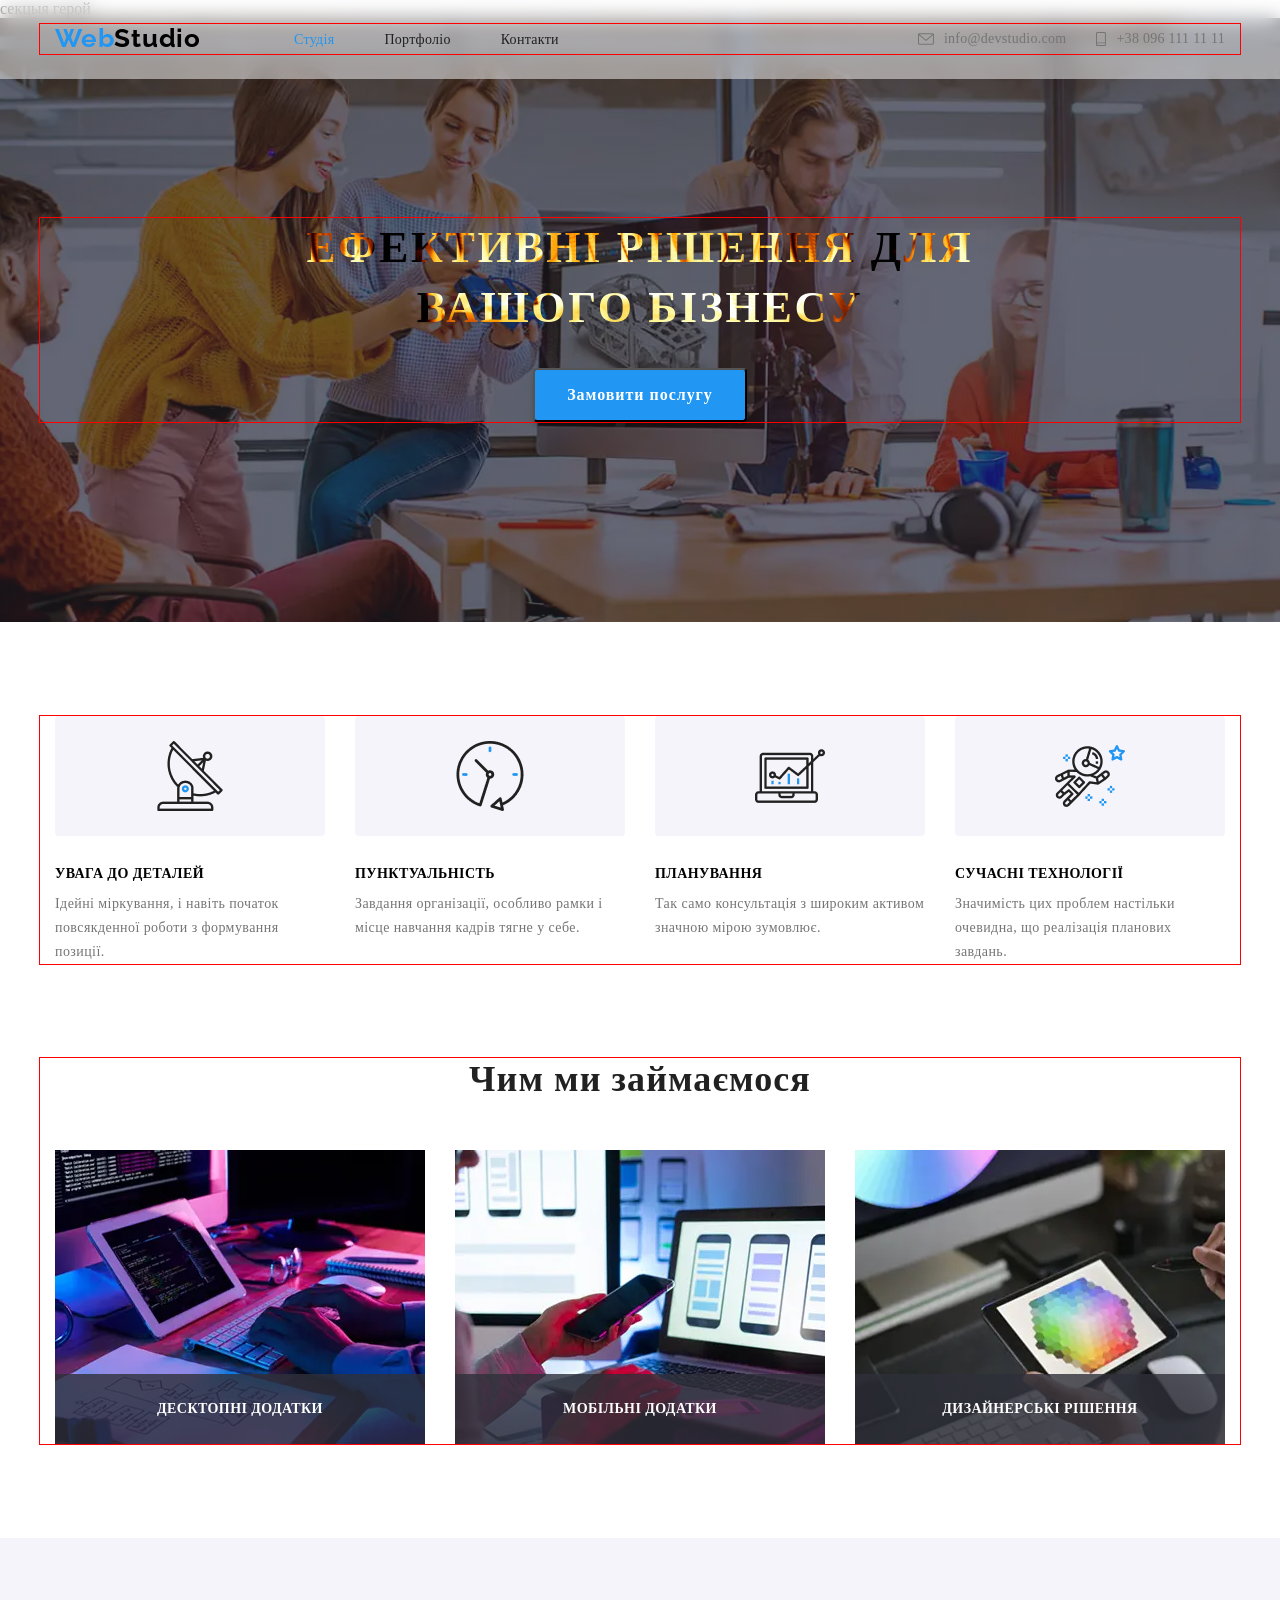
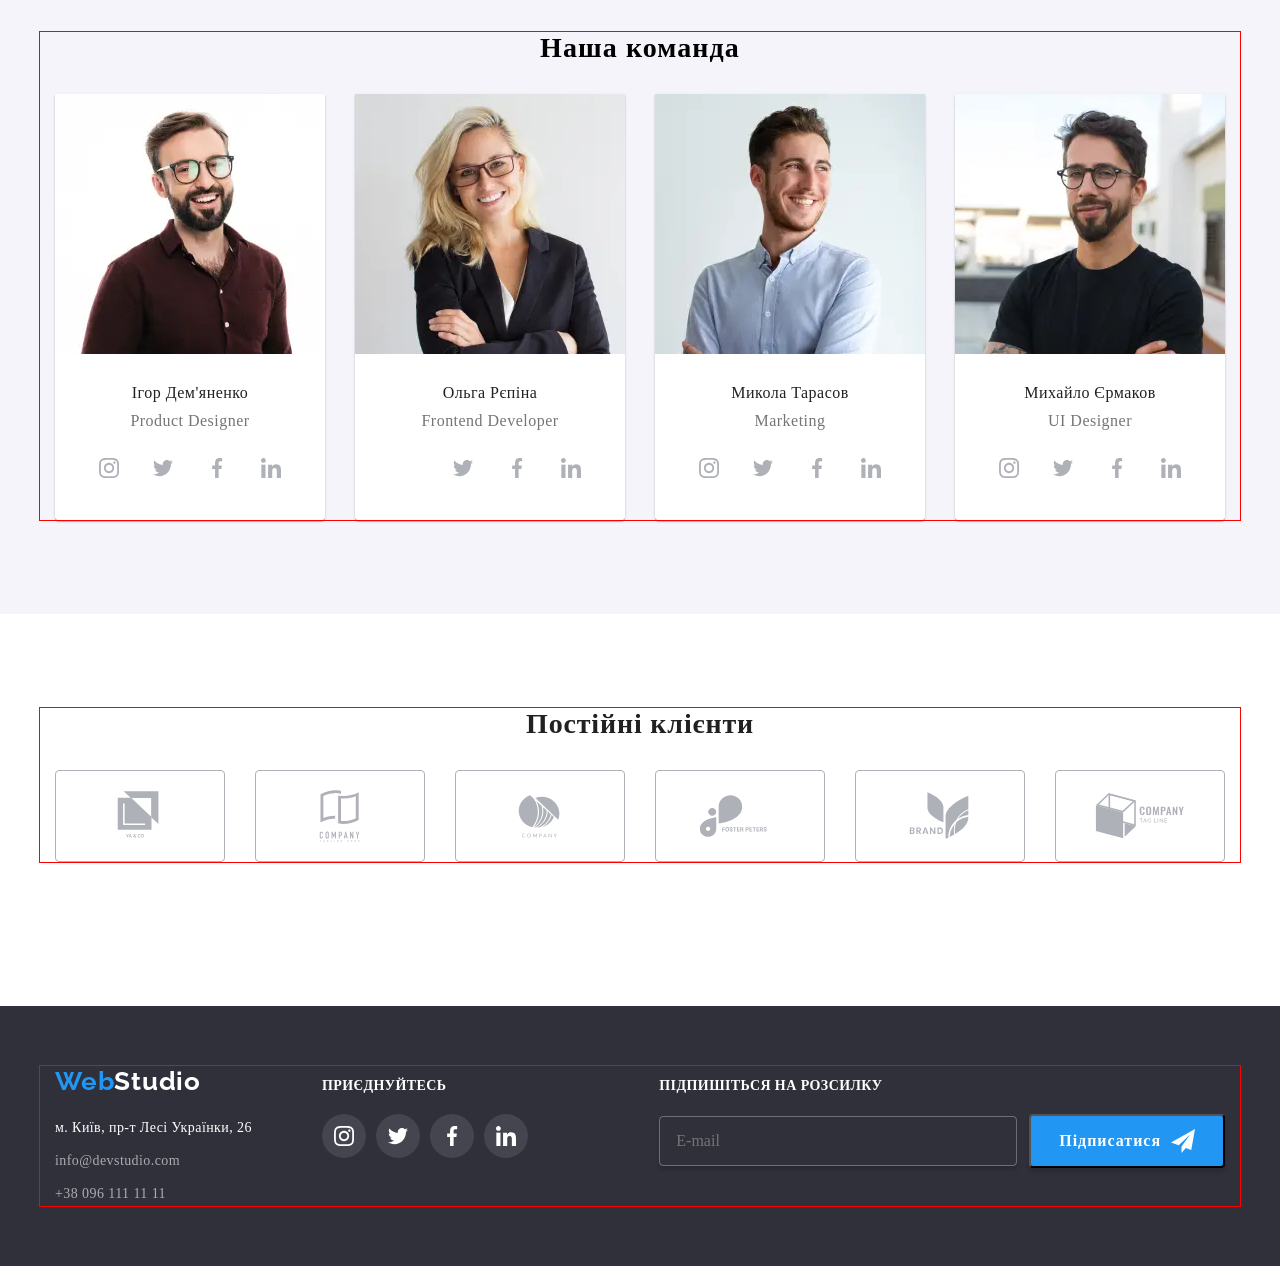
<file: index.html>
<!doctype html>
<html lang="en">
  <head>
    <meta charset="UTF-8" />
    <meta name="viewport" content="width=device-width, initial-scale=1.0" />
    <title>Document</title>
    <link
      rel="stylesheet"
      href="https://cdnjs.cloudflare.com/ajax/libs/modern-normalize/3.0.1/modern-normalize.min.css"
      integrity="sha512-q6WgHqiHlKyOqslT/lgBgodhd03Wp4BEqKeW6nNtlOY4quzyG3VoQKFrieaCeSnuVseNKRGpGeDU3qPmabCANg=="
      crossorigin="anonymous"
      referrerpolicy="no-referrer"
    />
    <link
    rel="stylesheet"
    href="https://cdnjs.cloudflare.com/ajax/libs/animate.css/4.1.1/animate.min.css"
  />
    <link rel="preconnect" href="https://fonts.googleapis.com" />
    <link rel="preconnect" href="https://fonts.gstatic.com" crossorigin />
    <link
      href="https://fonts.googleapis.com/css2?family=Raleway:ital,wght@0,100..900;1,100..900&family=Roboto:ital,wght@0,100..900;1,100..900&display=swap"
      rel="stylesheet"
    />
    <link rel="stylesheet" href="./style/main.min.css" />
  </head>
  <body>
    <header class="header">
      <div class="container header__box">
        <a href="./index.html" class="header__logo animate__animated animate__fadeInDown animate__infinite	infinite"
          >Web<span class="header__studio">Studio</span></a
        >
        <button data-menu-open class="header__btn" type="button"><svg class="header__menu">
          <use href="./imges/symbol-defs.svg#icon-menu"></use>
        </svg></button>
        <nav class="header__navigator">
          <ul class="header__list">
            <li class="header__item">
              <a href="./index.html" class="header__link header__link-carent">Студія</a>
            </li>
            <li class="header__item">
              <a href="./pages/portfolio.html" class="header__link">Портфоліо</a>
            </li>
            <li class="header__item">
              <a href="#" class="header__link">Контакти</a>
            </li>
          </ul>
        </nav>
        <ul class="header__items">
          <li class="header__elem">
            <a href="mailto:info@devstudio.com" class="header__contact"
              ><svg class="header__icons">
                <use href="./imges/symbol-defs.svg#icon-gmail"></use></svg
              >info@devstudio.com</a
            >
          </li>
          <li class="header__elem">
            <a href="tell:+380961111111" class="header__contact"
              ><svg class="header__icons">
                <use href="./imges/symbol-defs.svg#icon-phone"></use></svg
              >+38 096 111 11 11</a
            >
          </li>
        </ul>
        
      </div>
    </header>
    <main>
      секцыя герой
      <section class="hero">
        <div class="container">
          <h1 class="hero__title">Ефективні рішення для вашого бізнесу</h1>
          <button data-modal-open type="button" class="hero__btn">
            Замовити послугу
          </button>
        </div>
      </section>
      <!-- секцыя приймущиства -->
       <section class="requirements">
        <div class="container">
          <ul class="requirements__list">
            <li class="requirements__item">
              <h2 class="requirements__title">УВАГА ДО ДЕТАЛЕЙ</h2>
              <p class="requirements__text">
                Ідейні міркування, і навіть початок повсякденної роботи з
                формування позиції.
              </p>
            </li>
            <li class="requirements__item">
              <h2 class="requirements__title">ПУНКТУАЛЬНІСТЬ</h2>
              <p class="requirements__text">
                Завдання організації, особливо рамки і місце навчання кадрів
                тягне у себе.
              </p>
            </li>
            <li class="requirements__item">
              <h2 class="requirements__title">ПЛАНУВАННЯ</h2>
              <p class="requirements__text">
                Так само консультація з широким активом значною мірою зумовлює.
              </p>
            </li>
            <li class="requirements__item">
              <h2 class="requirements__title">СУЧАСНІ ТЕХНОЛОГІЇ</h2>
              <p class="requirements__text">
                Значимість цих проблем настільки очевидна, що реалізація
                планових завдань.
              </p>
            </li>
          </ul>
        </div>
      </section>
      <!-- секцыя work -->
       <section id="work" class="work">
        <div class="container">
          <h2 class="work__title">Чим ми займаємося</h2>
          <ul class="work__list">
            <li class="work__item">
              <picture>
                <source srcset="/imges/dekstop/imgkomp-destop@1x.webp 1x, /imges/dekstop/imgkomp-destop@2x.webp 2x" media="(min-width:1200px)">
              <img class="work__pic" src="./imges/comp.webp" alt="comp" />
              </picture>
              <p class="work__text">Десктопні додатки</p>
            </li>
            <li class="work__item">
              <picture>
                <source srcset="/imges/dekstop/imgtell-destop@1x.webp 1x, /imges/dekstop/imgtell-destop@2x.webp 2x" media="(min-width:1200px)">
              <img class="work__pic" src="./imges/tell.webp" alt="tell" />
              </picture>
              <p class="work__text">Мобільні додатки</p>
            </li>
            <li class="work__item">
              <picture>
                <source srcset="./imges/dekstop/imgplacshet-destop@1x.webp 1x, ./imges/dekstop/imgplacshet-destop@2x.webp 2x" media="(min-width:1200px)">
              <img class="work__pic" src="./imges/tablet.webp" alt="tablet" />
              </picture>
              <p class="work__text">Дизайнерські рішення</p>
            </li>
          </ul>
        </div>
      </section>
      <!-- секцыя команда -->
      <section class="team">
        <div class="container">
          <h2 class="team__title">Наша команда</h2>
          <ul class="team__list">
            <li class="team__item">
              <picture>
                <source srcset="./imges/dekstop/igor-destop@1x.webp 1x, ./imges/dekstop/igor-destop@2x.webp 2x" media="(min-width:1200px)">
                <source srcset="./imges/tablet/igor-tablet@1x.webp 1x, ./imges/tablet/igor-tablet@2x.webp 2x" media="(min-width:768px)">
                <source srcset="./imges/mobile/igor-mobile@1x.webp 1x, ./imges/mobile/igor-mobile@2x.webp 2x" media="(max-width:767px)">

                
              <img
                class="team__pic"
                src="./imges/igor.webp"
                alt="igor"
                width="270"
              />
              </picture>
              <div class="team__wrap">
                <h3 class="team__camphon">Ігор Дем'яненко</h3>
                <p class="team__text">Product Designer</p>
                <ul class="team__items">
                  <li>
                    <a class="team__icon" href=""
                      ><svg class="team__picture">
                        <use
                          href="./imges/symbol-defs.svg#icon-instagram"
                        ></use></svg
                    ></a>
                  </li>
                  <li>
                    <a class="team__icon" href=""
                      ><svg class="team__picture">
                        <use
                          href="./imges/symbol-defs.svg#icon-twitter"
                        ></use></svg
                    ></a>
                  </li>
                  <li>
                    <a class="team__icon" href=""
                      ><svg class="team__picture">
                        <use
                          href="/imges/symbol-defs.svg#icon-facebook"
                        ></use></svg
                    ></a>
                  </li>
                  <li>
                    <a class="team__icon" href=""
                      ><svg class="team__picture">
                        <use
                          href="/imges/symbol-defs.svg#icon-linkedin"
                        ></use></svg
                    ></a>
                  </li>
                </ul>
              </div>
            </li>
            <li class="team__item">
              <picture>
                <source srcset="./imges/dekstop/olga-destop@1x.webp 1x, ./imges/dekstop/olga-destop@2x.webp 2x" media="(min-width:1200px)">
                <source srcset="./imges/tablet/olga-tablet@1x.webp 1x, ./imges/tablet/olga-tablet@2x.webp 2x" media="(min-width:768px)"> 
                <source srcset="./imges/mobile/olga-mobile@1x.webp 1x, ./imges/mobile/olga-mobile@2x.webp 2x" media="(max-width:767px)">


              <img
                class="team__pic"
                src="./imges/oliga.webp"
                alt="oliga"
                width="270"
              />
              </picture>
              <div class="team__wrap">
                <h3 class="team__camphon">Ольга Рєпіна</h3>
                <p class="team__text">Frontend Developer</p>
                <ul class="team__items">
                  <li>
                    <a class="team__icon" href=""
                      ><svg class="team__picture">
                        <use
                       
                       h
                       ref="./imges/symbol-defs.svg#icon-instagram"
                        
                       ></use></svg
                    ></a>
                  </li>
                  <li>
                    <a class="team__icon" href=""
                      ><svg class="team__picture">
                        <use
                          href="./imges/symbol-defs.svg#icon-twitter"
                        ></use></svg
                    ></a>
                  </li>
                  <li>
                    <a class="team__icon" href=""
                      ><svg class="team__picture">
                        <use
                          href="/imges/symbol-defs.svg#icon-facebook"
                        ></use></svg
                    ></a>
                  </li>
                  <li>
                    <a class="team__icon" href=""
                      ><svg class="team__picture">
                        <use
                          href="/imges/symbol-defs.svg#icon-linkedin"
                        ></use></svg
                    ></a>
                  </li>
                </ul>
              </div>
            </li>
            <li class="team__item">
              <picture>
                <source srcset="./imges/dekstop/imgmikola-destop@1x.webp 1x, ./imges/dekstop/imgmikola-destop@2x.webp 2x" media="(min-width:1200px)">
                <source srcset="./imges/tablet/imgmikola-tablet@1x.webp 1x, ./imges/tablet/imgmikola-tablet@2x.webp 2x" media="(min-width:768px)">
                <source srcset="./imges/mobile/imgmikola-mobile@1x.webp 1x, ./imges/mobile/imgmikola-mobile@2x.webp 2x" media="(max-width:767px)">

              <img
                class="team__pic"
                src="./imges/mikola.webp"
                alt="mikola"
                width="270"
              />
              </picture>
              <div class="team__wrap">
                <h3 class="team__camphon">Микола Тарасов</h3>
                <p class="team__text">Marketing</p>
                <ul class="team__items">
                  <li>
                    <a class="team__icon" href=""
                      ><svg class="team__picture">
                        <use
                          href="./imges/symbol-defs.svg#icon-instagram"
                        ></use></svg
                    ></a>
                  </li>
                  <li>
                    <a class="team__icon" href=""
                      ><svg class="team__picture">
                        <use
                          href="./imges/symbol-defs.svg#icon-twitter"
                        ></use></svg
                    ></a>
                  </li>
                  <li>
                    <a class="team__icon" href=""
                      ><svg class="team__picture">
                        <use
                          href="/imges/symbol-defs.svg#icon-facebook"
                        ></use></svg
                    ></a>
                  </li>
                  <li>
                    <a class="team__icon" href=""
                      ><svg class="team__picture">
                        <use
                          href="/imges/symbol-defs.svg#icon-linkedin"
                        ></use></svg
                    ></a>
                  </li>
                </ul>
              </div>
            </li>
            <li class="team__item">
              <picture>
                <source srcset="./imges/dekstop/imgmixailo-destop@1x.webp 1x, ./imges/dekstop/imgmixailo-destop@2x.webp 2x" media="(min-width:1200px)">
                <source srcset="./imges/tablet/imgmixailo-tablet@1.webp 1x, ./imges/tablet/imgmixailo-tablet@2.webp 2x" media="(min-width:768px)">
                <source srcset="./imges/mobile/imgmixailo-mobile@1x.webp 1x, ./imges/mobile/imgmixailo-mobile@2x.webp 2x" media="(max-width:767px)">


              <img
                class="team__pic"
                src="./imges/mixailo.webp"
                alt="mixailo"
                width="270"
              />
              </picture>
              <div class="team__wrap">
                <h3 class="team__camphon">Михайло Єрмаков</h3>
                <p class="team__text">UI Designer</p>
                <ul class="team__items">
                  <li>
                    <a class="team__icon" href=""
                      ><svg class="team__picture">
                        <use
                          href="./imges/symbol-defs.svg#icon-instagram"
                        ></use></svg
                    ></a>
                  </li>
                  <li>
                    <a class="team__icon" href=""
                      ><svg class="team__picture">
                        <use
                          href="./imges/symbol-defs.svg#icon-twitter"
                        ></use></svg
                    ></a>
                  </li>
                  <li>
                    <a class="team__icon" href=""
                      ><svg class="team__picture">
                        <use
                          href="/imges/symbol-defs.svg#icon-facebook"
                        ></use></svg
                    ></a>
                  </li>
                  <li>
                    <a class="team__icon" href=""
                      ><svg class="team__picture">
                        <use
                          href="/imges/symbol-defs.svg#icon-linkedin"
                        ></use></svg
                    ></a>
                  </li>
                </ul>
              </div>
            </li>
          </ul>
        </div>
      </section> 
       <section class="client">
        <div class="container">
          <h2 class="client__camphon">Постійні клієнти</h2>
          <ul class="client__list">
            <li class="client__item">
              <a class="client__link" href=""
                ><svg class="client__pic">
                  <use href="./imges/symbol-defs.svg#icon-Logo"></use></svg
              ></a>
            </li>
            <li class="client__item">
              <a class="client__link" href=""
                ><svg class="client__pic">
                  <use href="./imges/symbol-defs.svg#icon-logo-1"></use></svg
              ></a>
            </li>
            <li class="client__item">
              <a class="client__link" href=""
                ><svg class="client__pic">
                  <use href="./imges/symbol-defs.svg#icon-logo-2"></use></svg
              ></a>
            </li>
            <li class="client__item">
              <a class="client__link" href=""
                ><svg class="client__pic">
                  <use href="./imges/symbol-defs.svg#icon-logo-3"></use></svg
              ></a>
            </li>
            <li class="client__item">
              <a class="client__link" href=""
                ><svg class="client__pic">
                  <use href="./imges/symbol-defs.svg#icon-logo-4"></use></svg
              ></a>
            </li>
            <li class="client__item">
              <a class="client__link" href=""
                ><svg class="client__pic">
                  <use href="./imges/symbol-defs.svg#icon-logo-5"></use></svg
              ></a>
            </li>
          </ul>
        </div>
      </section>
    </main>
     <footer class="footer">
      <div class="container">
        <div>
          <a class="footer__logo" href="./index.html"
            >Web<span class="footer__studio">Studio</span></a
          >
          <address class="footer__address">
            <ul class="footer__list">
              <li class="footer__item">
                <a
                  class="footer__link"
                  href="https://www.google.com/maps/place/%D0%B1%D1%83%D0%BB.+%D0%9B%D0%B5%D1%81%D0%B8+%D0%A3%D0%BA%D1%80%D0%B0%D0%B8%D0%BD%D0%BA%D0%B8,+26,+%D0%9A%D0%B8%D0%B5%D0%B2,+%D0%A3%D0%BA%D1%80%D0%B0%D0%B8%D0%BD%D0%B0,+02000/@50.4265807,30.5358109,17z/data=!3m1!4b1!4m6!3m5!1s0x40d4cf0e033ecbe9:0x57a4dffefec77da0!8m2!3d50.4265807!4d30.5383858!16s%2Fg%2F1tctq5jv?entry=ttu&g_ep=EgoyMDI1MTAyOC4wIKXMDSoASAFQAw%3D%3D"
                  target="_blank"
                  >м. Київ, пр-т Лесі Українки, 26</a
                >
              </li>
              <li class="footer__item">
                <a class="footer__cont" href="mailto:info@devstudio.com"
                  >info@devstudio.com</a
                >
              </li>
              <li class="footer__item">
                <a class="footer__cont" href="tell:+380961111111"
                  >+38 096 111 11 11</a
                >
              </li>
            </ul>
          </address>
        </div>
        <div class="footer__wrap">
          <h2 class="footer__title">приєднуйтесь</h2>
          <ul class="footer__items">
            <li>
              <a class="footer__contact" href=""
                ><svg class="footer__icon">
                  <use href="./imges/symbol-defs.svg#icon-instagram"></use></svg
              ></a>
            </li>
            <li>
              <a class="footer__contact" href=""
                ><svg class="footer__icon">
                  <use href="./imges/symbol-defs.svg#icon-twitter"></use></svg
              ></a>
            </li>
            <li>
              <a class="footer__contact" href=""
                ><svg class="footer__icon">
                  <use href="./imges/symbol-defs.svg#icon-facebook"></use></svg
              ></a>
            </li>
            <li>
              <a class="footer__contact" href=""
                ><svg class="footer__icon">
                  <use href="./imges/symbol-defs.svg#icon-linkedin"></use></svg
              ></a>
            </li>
          </ul>
        </div>
        <div class="footer__box">
          <h2 class="footer__title">Підпишіться на розсилку</h2>
         <form class="footer__form">
          <input placeholder="E-mail" class="footer__input" type="text">
          <button class="footer__btn" type="submit">Підписатися <svg class="footer__image">
            <use href="./imges/symbol-defs.svg#icon-send"></use>
          </svg></button>
         </form>
        </div>
      </div>
    </footer>
    <!-- <a class="scroll__top" href="#work"><svg class="scroll__icon">
      <use href="./imges/symbol-defs.svg#icon-arrow-up"></use>
    </svg></a> -->
    <div data-modal class="backdrop is-hidden">
      <div class="model">
        <button data-modal-close class="model__close" type="button">
          <svg class="model__pic">
            <use href="./imges/symbol-defs.svg#icon__close"></use>
          </svg>
        </button>
        <h2 class="model__title">Залиште свої дані, ми вам передзвонимо</h2>
        <form action="/" class="model__form">
          <label class="model__lable"
            >Ім'я
            <input required class="model__input" type="text" />
            <svg class="model__icon">
              <use href="./imges/symbol-defs.svg#icon-person"></use>
            </svg>
          </label>
          <label class="model__lable"
            >Телефон
            <input pattern="^(\+47[\s-]?)?\d{2}[\s-]?\d{2}[\s-]?\d{2}[\s-]?\d{2}$" required class="model__input" type="tell" />
            <svg class="model__icon">
              <use href="./imges/symbol-defs.svg#icon-telefon"></use>
          </label>
          <label class="model__lable"
            >Пошта
            <input required class="model__input" type="email" />
            <svg class="model__icon">
              <use href="./imges/symbol-defs.svg#icon-gmail"></use>
          </label>
          <label class="model__lable"
            >Коментар
            <textarea
              class="model__comment"
              placeholder="Введіть текст"
            ></textarea>
          </label>
          <div class="model__wrap">
            <input required class="model__check" type="checkbox" />
            <p class="model__text">Погоджуюся з розсилкою та приймаю</p>
            <a class="model__link" href="#">Умови договору</a>
          </div>
          <button class="model__btn" type="submit">Відправити</button>
        </form>
      </div>
    </div>
    <div data-menu class="menu is-hidden">
          <button data-menu-close class="menu__btn" type="button"><svg class="menu__close">
            <use href="./imges/symbol-defs.svg#icon-close"></use>
          </svg></button>
         <ul class="menu__list">
          <li class="menu__item"><a href="./index.html" class="menu__link">Студія</a></li>
          <li class="menu__item"><a href="./pages/portfolio.html" class="menu__link">Портфоліо</a></li>
          <li class="menu__item"><a href="#" class="menu__link">Контакти</a></li>
         </ul>
         <ul class="menu__items">
          <li class="menu__elem"><a href="tel:+380961111111" class="menu__contact">+38 096 111 11 11</a></li>
          <li class="menu__elem"><a href="mailto:info@devstudio.com" class="menu__contact">info@devstudio.com</a></li>
         </ul>
         <ul class="menu__sosials">
          <li class="menu__itm"><a href="" class="menu__sosial">Instagram</a></li>
          <li class="menu__itm"><a href="" class="menu__sosial">Twitter</a></li>
          <li class="menu__itm"><a href="" class="menu__sosial">Facebook</a></li>
          <li class="menu__itm"><a href="" class="menu__sosial">LinkedIn</a></li>
         </ul>
        </div>
        <script type="module" src="./js/menu.js"></script>
    <script type="module" src="./js/model.js"></script>
  </body>
</html>
</file>
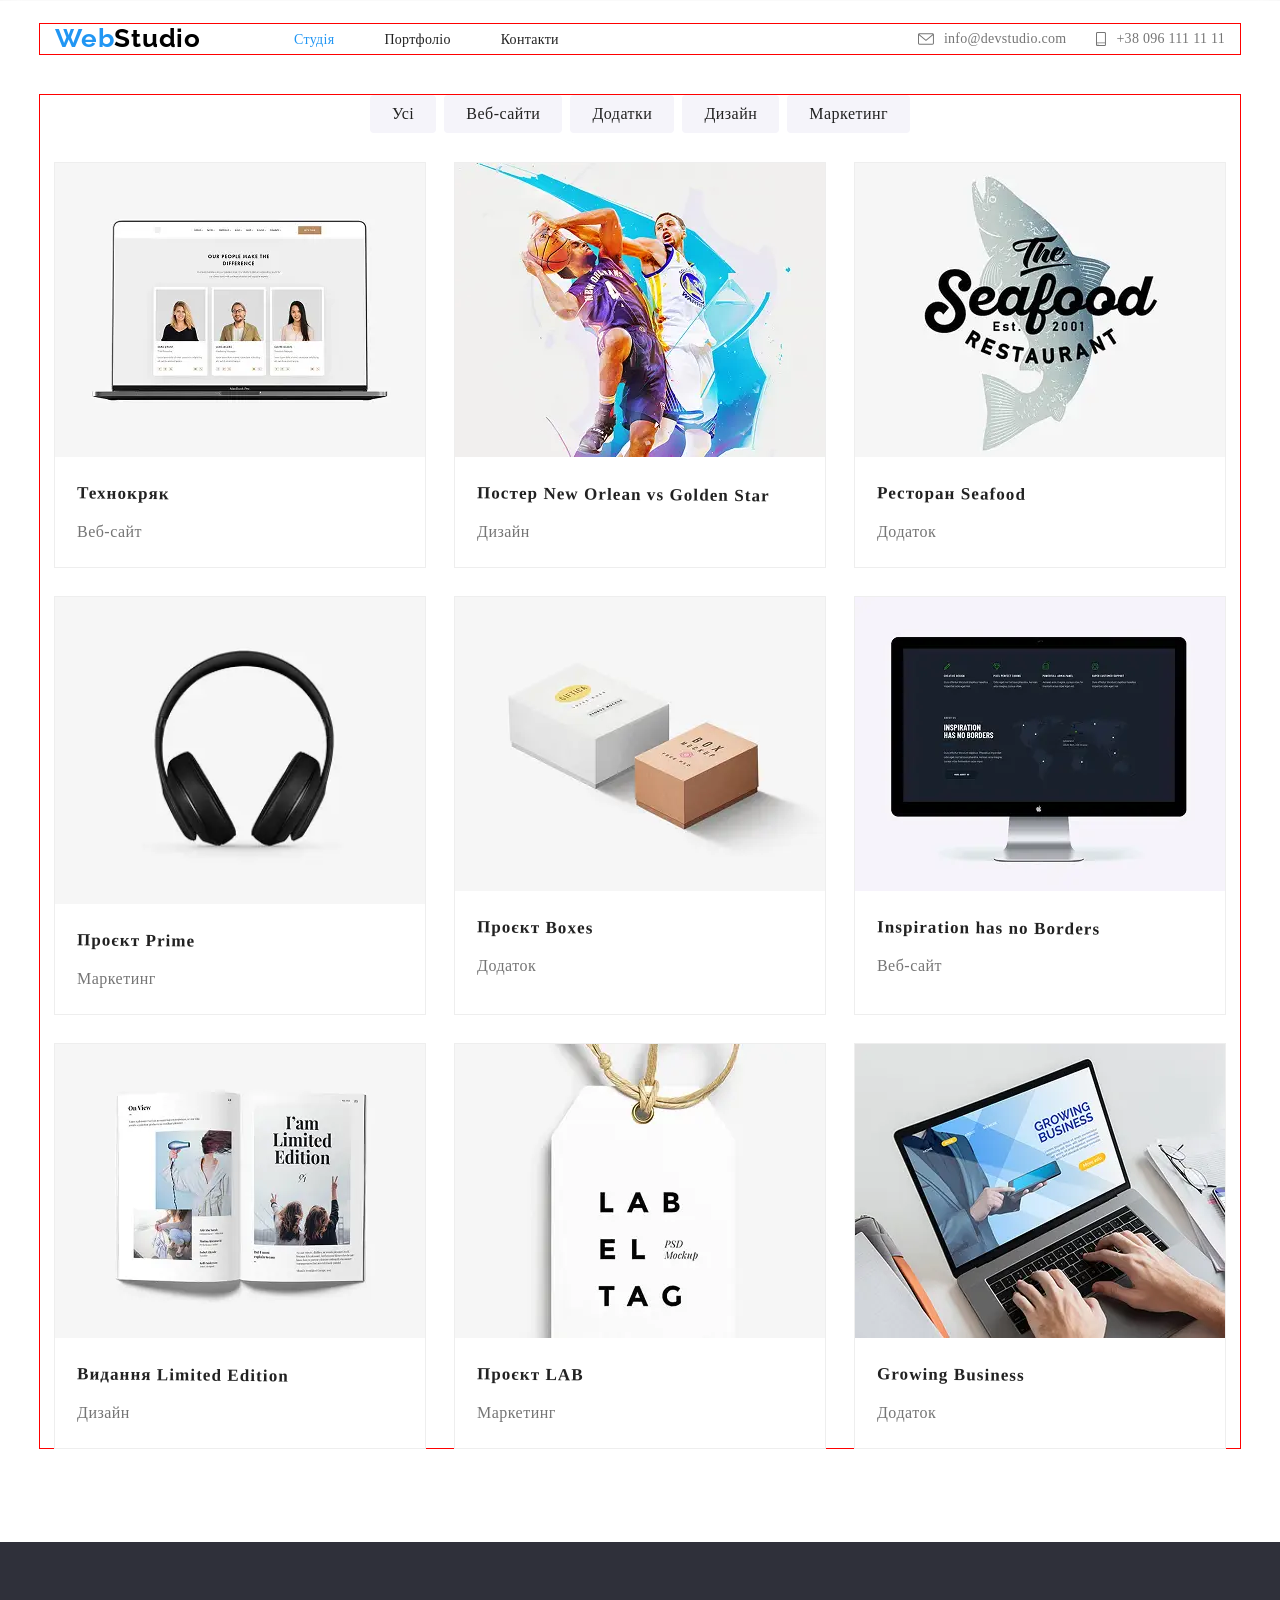
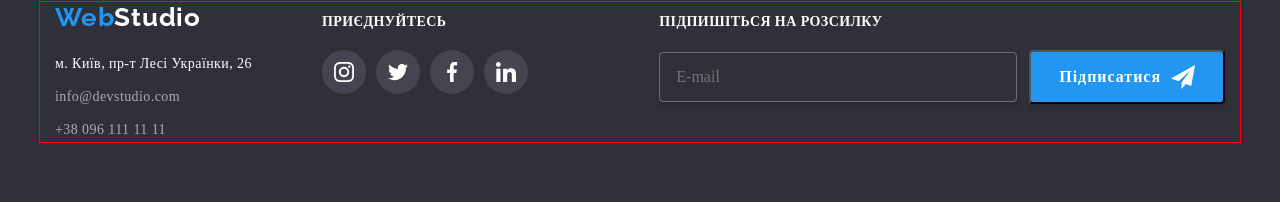
<file: pages/portfolio.html>
<!DOCTYPE html>
<html lang="en">
<head>
    <meta charset="UTF-8">
    <meta name="viewport" content="width=device-width, initial-scale=1.0">
    <title>Document</title>
    <link rel="stylesheet" href="https://cdnjs.cloudflare.com/ajax/libs/modern-normalize/3.0.1/modern-normalize.min.css" integrity="sha512-q6WgHqiHlKyOqslT/lgBgodhd03Wp4BEqKeW6nNtlOY4quzyG3VoQKFrieaCeSnuVseNKRGpGeDU3qPmabCANg==" crossorigin="anonymous" referrerpolicy="no-referrer" />
    <link rel="preconnect" href="https://fonts.googleapis.com">
<link href="https://unpkg.com/aos@2.3.1/dist/aos.css" rel="stylesheet">
<script src="https://unpkg.com/aos@2.3.1/dist/aos.js"></script>
<script>
  AOS.init();
</script>
<link rel="preconnect" href="https://fonts.gstatic.com" crossorigin>
<link href="https://fonts.googleapis.com/css2?family=Raleway:ital,wght@0,100..900;1,100..900&family=Roboto:ital,wght@0,100..900;1,100..900&display=swap" rel="stylesheet">
    <link rel="stylesheet" href="../style/main.min.css">
</head>
<body>
<header class="header">
      <div class="container header__box">
        <a href="../index.html" class="header__logo animate__animated animate__fadeInDown animate__infinite	infinite"
          >Web<span class="header__studio">Studio</span></a
        >
        <button data-menu-open class="header__btn" type="button"><svg class="header__menu">
          <use href="../imges/symbol-defs.svg#icon-menu"></use>
        </svg></button>
        <nav class="header__navigator">
          <ul class="header__list">
            <li class="header__item">
              <a href="../index.html" class="header__link header__link-carent">Студія</a>
            </li>
            <li class="header__item">
              <a href="../pages/portfolio.html" class="header__link">Портфоліо</a>
            </li>
            <li class="header__item">
              <a href="#" class="header__link">Контакти</a>
            </li>
          </ul>
        </nav>
        <ul class="header__items">
          <li class="header__elem">
            <a href="mailto:info@devstudio.com" class="header__contact"
              ><svg class="header__icons">
                <use href="../imges/symbol-defs.svg#icon-gmail"></use></svg
              >info@devstudio.com</a
            >
          </li>
          <li class="header__elem">
            <a href="tell:+380961111111" class="header__contact"
              ><svg class="header__icons">
                <use href="../imges/symbol-defs.svg#icon-phone"></use></svg
              >+38 096 111 11 11</a
            >
          </li>
        </ul>
      </div>
    </header>
    <main>
         <section class="cart">
          <div class="container">
            <ul class="cart__list">
                <li class="cart__item"><button class="cart__butt" type="button">Усі</button></li>
                <li class="cart__item"><button class="cart__butt" type="button">Веб-сайти</button></li>
                <li class="cart__item"><button class="cart__butt" type="button">Додатки</button></li>
                <li class="cart__item"><button class="cart__butt" type="button">Дизайн</button></li>
                <li class="cart__item"><button class="cart__butt" type="button">Маркетинг</button></li>
            </ul>
             <ul class="cart__items">
            <li class="cart__elem">
                <div class="cart__box">
                  <picture>
                    <source srcset="../imges/dekstop/imglaptop-destop@1x.webp 1x, ../imges/dekstop/imglaptop-destop@2x.webp 2x," media="(min-width:1200px)">
                    <source srcset="../imges/tablet/imglaptop-tablet@1x.webp 1x, ../imges/tablet/imglaptop-tablet@2x.webp 2x," media="(min-width:768px)">
                    <source srcset="../imges/mobile/imglaptop-mobile@1x.webp 1x, ../imges/mobile/imglaptop-mobile@2x.webp 2x" media="(max-width:767px)">
                  <img class="cart__pic" src="../imges/texno.webp" alt="texno">
                  </picture>
                <p class="cart__write">Ресурс пропонує комплексні пропозиції з різним рівнем функціоналу та сервісів. Все це дозволить відвідувачу отримати вичерпні відомості про компанію чи приватну особу.</p>
              </div>
                <div class="cart__wrap">
                <h2 class="cart__title">Технокряк</h2>
                <p class="cart__text">Веб-сайт</p>
                </div>
            </li>
            <li class="cart__elem">
              <div class="cart__box">
                <picture>
                  <source srcset="../imges/dekstop/imgbasket-destop@1x.webp 1x, ../imges/dekstop/imgbasket-destop@2.webp 2x" media="(min-width:1200px)">
                  <source srcset="../imges/tablet/imgbasket-tablet@1x.webp 1x, ../imges/tablet/imgbasket-tablet@2x.webp 2x" media="(min-width:768px)">
                  <source srcset="../imges/mobile/imgbasket-mobile@1x.webp 1x, ../imges/mobile/imgbasket-mobile@2x.webp 2x" media="(max-width:767px)">
                <img class="cart__pic" src="../imges/newstar.webp" alt="star">
                </picture>
                <p class="cart__write">Ресурс пропонує комплексні пропозиції з різним рівнем функціоналу та сервісів. Все це дозволить відвідувачу отримати вичерпні відомості про компанію чи приватну особу.</p>
                </div>
                <div class="cart__wrap">
                <h2 class="cart__title">Постер New Orlean vs Golden Star</h2>
                <p class="cart__text">Дизайн</p>
                </div>
            </li>
            <li class="cart__elem">
                <div class="cart__box">
                  <picture>
                    <source srcset="../imges/dekstop/imgfish-destop@1x.webp 1x, ../imges/dekstop/imgfish-destop@2x.webp 2x" media="(min-width:1200px)">
                    <source srcset="../imges/tablet/imglaptop-tablet@1x.webp 1x, ../imges/tablet/imglaptop-tablet@2x.webp 2x" media="(min-width:768px)">
                    <source srcset="../imges/dekstop/imgfish-destop@1x.webp 1x, ../imges/dekstop/imgfish-destop@2x.webp 2x" media="(max-width:767px)">
                <img class="cart__pic" src="../imges/seafood.webp" alt="food">
                </picture>
                <p class="cart__write">Ресурс пропонує комплексні пропозиції з різним рівнем функціоналу та сервісів. Все це дозволить відвідувачу отримати вичерпні відомості про компанію чи приватну особу.</p>
                </div>
                <div class="cart__wrap">
                <h2 class="cart__title">Ресторан Seafood</h2>
                <p class="cart__text">Додаток</p>
                </div>
            </li>
            <li class="cart__elem">
                <div class="cart__box">
                  <picture>
                    <source srcset="../imges/dekstop/imgheadphone-destope@1x.webp 1x, ../imges/dekstop/imgheadphone-destope@2x.webp 2x," media="(min_width:1200px)">
                    <source srcset="../imges/tablet/imgheadphone-tablet@1x.webp 1x, ../imges/tablet/imgheadphone-tablet@2x.webp 2x" media="(min-width:768px)">
                    <source srcset="../imges/mobile/imgheadphone-mobile@1x.webp 1x, ../imges/mobile/imgheadphone-mobile@2x.webp 2x" media="(max-width:767px)">
                <img class="cart__pic" src="../imges/prime.webp" alt="prime">
                </picture>
                <p class="cart__write">Ресурс пропонує комплексні пропозиції з різним рівнем функціоналу та сервісів. Все це дозволить відвідувачу отримати вичерпні відомості про компанію чи приватну особу.</p>
                </div>
                <div class="cart__wrap">
                <h2 class="cart__title">Проєкт Prime</h2>
                <p class="cart__text">Маркетинг</p>
                </div>
            </li>
            <li class="cart__elem">
                <div class="cart__box">
                  <picture>
                    <source srcset="../imges/dekstop/imgbox-destop@1x.webp 1x, ../imges/dekstop/imgbox-destop@2x.webp 2x," media="(min-width:1200px)">
                    <source srcset="../imges/tablet/imgbox-tablet@1x.webp 1x, ../imges/tablet/imgbox-tablet@2x.webp 2x" media="(min-width:768px)">
                    <source srcset="../imges/mobile/imgbox-mobile@1x.webp 1x, ../imges/mobile/imgbox-mobile@2x.webp 2x" media="(max-width:767px)">
                <img class="cart__pic" src="../imges/boxes.webp" alt="boxes">
                </picture>
                <p class="cart__write">Ресурс пропонує комплексні пропозиції з різним рівнем функціоналу та сервісів. Все це дозволить відвідувачу отримати вичерпні відомості про компанію чи приватну особу.</p>
                </div>
                <div class="cart__wrap">
                <h2 class="cart__title">Проєкт Boxes</h2>
                <p class="cart__text">Додаток</p>
                </div>
            </li>
            <li class="cart__elem">
                <div class="cart__box">
                  <picture>
                    <source srcset="../imges/dekstop/imgdestope-destope@1x.webp 1x, ../imges/dekstop/imgdestope-destope@2x.webp 2x" media="(min-width:1200px)">
                    <source srcset="../imges/tablet/imgdestope-tablet@1x.webp 1x, ../imges/tablet/imgdestope-tablet@2x.webp 2x" media="(min-width:768px)">
                    <source srcset="../imges/mobile/imgdestope-mobile!@1x.webp 1x, ../imges/mobile/imgdestope-mobile!@2x.webp 2x" media="(max-width:767px)">
                <img class="cart__pic" src="../imges/borded.webp" alt="borded">
                </picture>
                <p class="cart__write">Ресурс пропонує комплексні пропозиції з різним рівнем функціоналу та сервісів. Все це дозволить відвідувачу отримати вичерпні відомості про компанію чи приватну особу.</p>
                </div>
                <div class="cart__wrap">
                <h2 class="cart__title">Inspiration has no Borders</h2>
                <p class="cart__text">Веб-сайт</p>
                </div>
            </li>
            <li class="cart__elem">
              <div class="cart__box">
                <picture>
                  <source src="../imges/dekstop/imgbook-destop@1x.webp 1x, ../imges/dekstop/imgbook-destop@2x.webp 2x" media="(min-width:1200px)">
                  <source src="../imges/tablet/imgbook-tablet@1x.webp 1x, ../imges/tablet/imgbook-tablet@2x.webp 2x" media="(min-width:768px)">
                  <source src="../imges/mobile/imgbook-mobile@1x.webp 1x, ../imges/mobile/imgbook-mobile@2x.webp 2x" media="(max-width:767px)">
                <img src="../imges/limited.webp" alt="limited">
                </picture>
                <p class="cart__write">Ресурс пропонує комплексні пропозиції з різним рівнем функціоналу та сервісів. Все це дозволить відвідувачу отримати вичерпні відомості про компанію чи приватну особу.</p>
                </div>
                <div class="cart__wrap">
                <h2 class="cart__title">Видання Limited Edition</h2>
                <p class="cart__text">Дизайн</p>
                </div>
            </li>
            <li class="cart__elem">
              <div class="cart__box">
                <picture>
                  <source src="">
                  <source src="">
                  <source src="">
                <img class="cart__pic" src="../imges/lab.webp" alt="lab">
                </picture>
                <p class="cart__write">Ресурс пропонує комплексні пропозиції з різним рівнем функціоналу та сервісів. Все це дозволить відвідувачу отримати вичерпні відомості про компанію чи приватну особу.</p>
                </div>
                <div class="cart__wrap">
                <h2 class="cart__title">Проєкт LAB</h2>
                <p class="cart__text">Маркетинг</p>
                </div>
            </li>
            <li class="cart__elem"   data-aos-duration="1000">
              <div class="cart__box">
                <img class="cart__pic" src="../imges/grow.webp" alt="grow">
                <p class="cart__write">Ресурс пропонує комплексні пропозиції з різним рівнем функціоналу та сервісів. Все це дозволить відвідувачу отримати вичерпні відомості про компанію чи приватну особу.</p>
                </div>
                <div class="cart__wrap">
                <h2 class="cart__title">Growing Business</h2>
                <p class="cart__text">Додаток</p>
                </div>
            </li>
            </ul>
            </div>
        </section> 
    </main>
    <footer class="footer">
      <div class="container">
        <div>
          <a class="footer__logo" href="../index.html"
            >Web<span class="footer__studio">Studio</span></a
          >
          <address class="footer__address">
            <ul class="footer__list">
              <li class="footer__item">
                <a
                  class="footer__link"
                  href="https://www.google.com/maps/place/%D0%B1%D1%83%D0%BB.+%D0%9B%D0%B5%D1%81%D0%B8+%D0%A3%D0%BA%D1%80%D0%B0%D0%B8%D0%BD%D0%BA%D0%B8,+26,+%D0%9A%D0%B8%D0%B5%D0%B2,+%D0%A3%D0%BA%D1%80%D0%B0%D0%B8%D0%BD%D0%B0,+02000/@50.4265807,30.5358109,17z/data=!3m1!4b1!4m6!3m5!1s0x40d4cf0e033ecbe9:0x57a4dffefec77da0!8m2!3d50.4265807!4d30.5383858!16s%2Fg%2F1tctq5jv?entry=ttu&g_ep=EgoyMDI1MTAyOC4wIKXMDSoASAFQAw%3D%3D"
                  target="_blank"
                  >м. Київ, пр-т Лесі Українки, 26</a
                >
              </li>
              <li class="footer__item">
                <a class="footer__cont" href="mailto:info@devstudio.com"
                  >info@devstudio.com</a
                >
              </li>
              <li class="footer__item">
                <a class="footer__cont" href="tell:+380961111111"
                  >+38 096 111 11 11</a
                >
              </li>
            </ul>
          </address>
        </div>
        <div class="footer__wrap">
          <h2 class="footer__title">приєднуйтесь</h2>
          <ul class="footer__items">
            <li>
              <a class="footer__contact" href=""
                ><svg class="footer__icon">
                  <use href="../imges/symbol-defs.svg#icon-instagram"></use></svg
              ></a>
            </li>
            <li>
              <a class="footer__contact" href=""
                ><svg class="footer__icon">
                  <use href="../imges/symbol-defs.svg#icon-twitter"></use></svg
              ></a>
            </li>
            <li>
              <a class="footer__contact" href=""
                ><svg class="footer__icon">
                  <use href="../imges/symbol-defs.svg#icon-facebook"></use></svg
              ></a>
            </li>
            <li>
              <a class="footer__contact" href=""
                ><svg class="footer__icon">
                  <use href="../imges/symbol-defs.svg#icon-linkedin"></use></svg
              ></a>
            </li>
          </ul>
        </div>
        <div class="footer__box">
          <h2 class="footer__title">Підпишіться на розсилку</h2>
         <form class="footer__form">
          <input placeholder="E-mail" class="footer__input" type="text">
          <button class="footer__btn" type="submit">Підписатися <svg class="footer__image">
            <use href="../imges/symbol-defs.svg#icon-send"></use>
          </svg></button>
         </form>
        </div>
      </div>
    </footer>
        <div data-menu class="menu is-hidden">
          <button data-menu-close class="menu__btn" type="button"><svg class="menu__close">
            <use href="../imges/symbol-defs.svg#icon-close"></use>
          </svg></button>
         <ul class="menu__list">
          <li class="menu__item"><a href="../index.html" class="menu__link">Студія</a></li>
          <li class="menu__item"><a href="../pages/portfolio.html" class="menu__link">Портфоліо</a></li>
          <li class="menu__item"><a href="#" class="menu__link">Контакти</a></li>
         </ul>
         <ul class="menu__items">
          <li class="menu__elem"><a href="tel:+380961111111" class="menu__contact">+38 096 111 11 11</a></li>
          <li class="menu__elem"><a href="mailto:info@devstudio.com" class="menu__contact">info@devstudio.com</a></li>
         </ul>
         <ul class="menu__sosials">
          <li class="menu__itm"><a href="" class="menu__sosial">Instagram</a></li>
          <li class="menu__itm"><a href="" class="menu__sosial">Twitter</a></li>
          <li class="menu__itm"><a href="" class="menu__sosial">Facebook</a></li>
          <li class="menu__itm"><a href="" class="menu__sosial">LinkedIn</a></li>
         </ul>
        </div>
        <script type="module" src="../js/menu.js"></script>
    <script src="https://unpkg.com/aos@2.3.1/dist/aos.js"></script>
    <script>
  AOS.init();
</script>
</body>
</html>
</file>
<file: style/main.min.css>
a{text-decoration:none}ul{list-style:none;margin:0;padding:0}h1,h2,h3,p{margin:0}img{width:100%;max-width:100%;height:auto;display:block}.cart__butt,.cart__elem,.cart__write,.backdrop,.model__pic,.model__input,.model__icon,.model__btn,.is-hidden,.footer__contact,.client__link,.client__pic,.team__item,.team__icon,.team__picture,.header__link,.header__link::after,.header__contact,.header__icons{transition-duration:350ms;transition-timing-function:cubic-bezier(0.55, 0.055, 0.675, 0.19)}html{scroll-behavior:smooth}body{font-family:var(--font-family)}.container{max-width:1200px;outline:1px solid red;margin-right:auto;margin-left:auto;padding-left:15px;padding-right:15px}@media screen and (min-width: 480px){.container{width:480px}}@media screen and (min-width: 768px){.container{width:768px}}@media screen and (min-width: 1200px){.container{width:1200px}}.header{padding-top:10px;padding-bottom:10px;position:fixed;width:100%;background-color:hsla(0,0%,100%,.5);backdrop-filter:blur(10px);z-index:1}@media screen and (min-width: 768px){.header{padding-top:21px;padding-bottom:21px}}@media screen and (min-width: 1200px){.header{padding-top:24px;padding-bottom:25px}}.header__box{display:flex;align-items:center}.header__logo{font-family:"Raleway";margin-right:auto;font-weight:700;font-size:24px;letter-spacing:.03em;color:#2196f3}@media screen and (min-width: 768px){.header__logo{margin-right:87px}}@media screen and (min-width: 1200px){.header__logo{font-size:26px;margin-right:93px}}.header__studio{color:#000}.header__btn{width:40px;height:40px;display:flex;justify-content:center;align-items:center;border:none;background-color:rgba(0,0,0,0)}@media screen and (min-width: 768px){.header__btn{display:none}}@media screen and (min-width: 1200px){.header__btn{display:none}}.header__menu{width:40px;height:40px}.header__navigator{display:none}@media screen and (min-width: 768px){.header__navigator{display:block}}.header__list{display:flex;gap:50px}.header__item{position:relative}.header__link{font-weight:500;font-size:14px;letter-spacing:.02em;color:#212121;transition-property:color}.header__link:hover{color:#2196f3}.header__link::after{content:"";background-color:#2196f3;width:100%;height:4px;border-radius:2px;display:block;position:absolute;top:45px;opacity:0;transform:scale(0);transition-property:opacity,transform}.header__link:hover::after{opacity:1;transform:scale(1)}.header__link-carent{color:#2196f3}.header__items{display:none;gap:10px;margin-left:auto}@media screen and (min-width: 768px){.header__items{display:flex;flex-direction:column}}@media screen and (min-width: 1200px){.header__items{flex-direction:row;gap:30px}}.header__elem{animation-name:contactmove;animation-duration:1000ms;animation-direction:alternate;animation-iteration-count:infinite}.header__elem:last-child .header__icons{width:10px;height:16px}.header__contact{display:flex;font-weight:500;font-size:14px;letter-spacing:.02em;color:#757575;align-items:center;gap:10px;transition-property:color}.header__contact:hover .header__icons{fill:#2196f3}.header__contact:hover{color:#2196f3}.header__icons{width:16px;height:12px;fill:#757575;transition-property:fill}.header__contact,.header__icons{animation:contactmove 1s infinite alternate}@keyframes contactmove{0%{transform:rotate(5deg) scale(0.9);color:#757575;fill:#757575}100%{transform:rotate(-5deg) scale(1.1);color:#2196f3;fill:#2196f3}}.hero{padding-top:118px;padding-bottom:118px;background-color:#2f303a;text-align:center;background-image:linear-gradient(rgba(47, 48, 58, 0.4), rgba(47, 48, 58, 0.4)),url(../imges/mobile/hero-mobile@1x.webp);background-repeat:no-repeat;background-position:center;background-size:cover}@media(min-device-pixel-ratio: 2),(min-resolution: 192dpi),(min-resolution: 2dppx){.hero{background-image:linear-gradient(rgba(47, 48, 58, 0.4), rgba(47, 48, 58, 0.4)),url(../imges/mobile/hero-mobile@2x.webp)}}@media screen and (min-width: 768px){.hero{background-image:linear-gradient(rgba(47, 48, 58, 0.4), rgba(47, 48, 58, 0.4)),url(../imges/tablet/hero-tablet@1x.webp)}}@media screen and (min-width: 768px)and (min-device-pixel-ratio: 2),screen and (min-width: 768px)and (min-resolution: 192dpi),screen and (min-width: 768px)and (min-resolution: 2dppx){.hero{background-image:linear-gradient(rgba(47, 48, 58, 0.4), rgba(47, 48, 58, 0.4)),url(../imges/tablet/hero-tablet@2x.webp)}}@media screen and (min-width: 1200px){.hero{padding-top:200px;padding-bottom:200px;background-image:linear-gradient(rgba(47, 48, 58, 0.4), rgba(47, 48, 58, 0.4)),url(../imges/dekstop/hero-dekstop@1x.webp)}}@media screen and (min-width: 1200px)and (min-device-pixel-ratio: 2),screen and (min-width: 1200px)and (min-resolution: 192dpi),screen and (min-width: 1200px)and (min-resolution: 2dppx){.hero{background-image:linear-gradient(rgba(47, 48, 58, 0.4), rgba(47, 48, 58, 0.4)),url(../imges/dekstop/hero-dekstop@2x.jpg)}}.hero__title{font-weight:900;font-size:26px;line-height:136%;letter-spacing:.06em;text-transform:uppercase;text-align:center;color:#fff;width:100%;margin-left:auto;margin-right:auto;-webkit-background-clip:text;background-clip:text;background-image:url(../imges/giphy.gif);background-position:bottom;color:rgba(0,0,0,0);position:sticky;top:0}@media screen and (min-width: 480px){.hero__title{width:360px}}@media screen and (min-width: 1200px){.hero__title{font-size:44px;width:696px}}.hero__btn{font-weight:700;font-size:16px;line-height:188%;letter-spacing:.06em;text-align:center;color:#fff;border-radius:4px;box-shadow:0 4px 4px 0 rgba(0,0,0,.15);background:#2196f3;margin-top:30px;padding:10px 24px;animation-name:btnmove;animation-duration:3000ms;animation-direction:alternate;animation-iteration-count:infinite}@media screen and (min-width: 1200px){.hero__btn{padding:10px 32px}}@keyframes btnmove{0%{transform:scale(0.9)}100%{transform:scale(1.1)}}.requirements{padding-top:60px;padding-bottom:60px}@media screen and (min-width: 1200px){.requirements{padding-top:94px;padding-bottom:94px}}.requirements__list{display:flex;gap:30px;flex-wrap:wrap}.requirements__item::before{content:"";display:block;width:100%;height:120px;border-radius:4px;background-color:#f5f4fa;margin-bottom:30px;background-image:url(../imges/antenna.png);background-repeat:no-repeat;background-position:center;background-size:70px}@media screen and (min-width: 480px){.requirements__item::before{width:450px}}@media screen and (min-width: 768px){.requirements__item::before{width:354px}}@media screen and (min-width: 1200px){.requirements__item::before{width:270px}}.requirements__item:nth-child(2)::before{background-image:url(../imges/clock.png)}.requirements__item:nth-child(3)::before{background-image:url(../imges/diagram.png)}.requirements__item:nth-child(4)::before{background-image:url(../imges/astronaut.png)}.requirements__title{font-size:14px;font-weight:700;line-height:normal;letter-spacing:.42px;text-transform:uppercase;color:var(--text-color);margin-bottom:10px;text-align:center}@media screen and (min-width: 480px){.requirements__title{width:450px}}@media screen and (min-width: 768px){.requirements__title{width:354px;text-align:left}}@media screen and (min-width: 1200px){.requirements__title{width:270px}}.requirements__text{color:#757575;font-size:14px;font-weight:400;line-height:24px;letter-spacing:.42px}@media screen and (min-width: 480px){.requirements__text{width:450px}}@media screen and (min-width: 768px){.requirements__text{width:354px}}@media screen and (min-width: 1200px){.requirements__text{width:270px}}.work{padding-bottom:94px;display:none}@media screen and (min-width: 1200px){.work{display:block}}.work__list{display:flex;gap:30px}.work__text{font-weight:700;font-size:14px;letter-spacing:.03em;text-transform:uppercase;text-align:center;color:#fff;position:absolute;bottom:0;width:100%;padding:27px 0;background:rgba(47,48,58,.8)}.work__item{flex-basis:calc((100% - 60px)/3);position:relative;text-align:center}.work__pic{width:100%}.work__title{color:#212121;text-align:center;font-size:36px;font-weight:700;line-height:normal;letter-spacing:1.08px;margin-bottom:50px}.team{background-color:#f5f4fa;padding-top:60px;padding-bottom:60px}@media screen and (min-width: 1200px){.team{padding-bottom:94px;padding-top:94px}}.team__title{color:var(--text-color);text-align:center;font-size:36px;font-weight:700;line-height:normal;letter-spacing:1.08px;margin-bottom:50px}@media screen and (min-width: 480px){.team__title{font-size:28px;margin-bottom:30px}}@media screen and (min-width: 768px){.team__title{font-size:28px;margin-bottom:30px}}.team__list{display:flex;gap:30px;flex-wrap:wrap}.team__item{flex-basis:100%;box-shadow:0 2px 1px 0 rgba(0,0,0,.2),0 1px 1px 0 rgba(0,0,0,.14),0 1px 3px 0 rgba(0,0,0,.12);border-radius:0 0 4px 4px;transition-property:transform}@media screen and (min-width: 480px){.team__item{flex-basis:450px}}@media screen and (min-width: 768px){.team__item{flex-basis:calc((100% - 30px)/2)}}@media screen and (min-width: 1200px){.team__item{flex-basis:calc((100% - 90px)/4)}}.team__icon{width:44px;height:44px;border-radius:50%;display:flex;justify-content:center;align-items:center;fill:#fff;transition-property:background-color}.team__items{display:flex;gap:10px;justify-content:center;margin-top:16px}.team__picture{width:20px;height:20px;fill:#afb1b8;transition-property:fill}.team__icon:hover{background-color:#2196f3}.team__icon:hover .team__picture{fill:#fff}.team__pic{width:100%}.team__wrap{padding-top:30px;padding-bottom:30px;background-color:#fff;border-radius:0 0 4px 4px}.team__camphon{color:#212121;text-align:center;font-size:16px;font-weight:500;line-height:normal;letter-spacing:.48px;margin-bottom:10px}.team__text{color:#757575;text-align:center;font-size:16px;font-weight:400;line-height:normal;letter-spacing:.48px}.client{padding-bottom:60px;padding-top:60px}@media screen and (min-width: 1200px){.client{padding-bottom:94px;padding-top:94px}}.client__camphon{margin-bottom:30px;font-weight:700;font-size:28px;letter-spacing:.03em;text-align:center;color:#212121}@media screen and (min-width: 1200px){.client{font-size:36px;margin-bottom:50px}}.client__list{display:grid;grid-template-columns:repeat(2, 1fr);gap:30px}@media screen and (min-width: 768px){.client__list{grid-template-columns:repeat(3, 1fr)}}@media screen and (min-width: 1200px){.client__list{grid-template-columns:repeat(6, 1fr)}}.client__link:hover{fill:#2196f3;border-color:#2196f3}.client__link:hover .client__pic{fill:#2196f3}.client__link{display:flex;justify-content:center;align-items:center;border:1px solid #afb1b8;border-radius:4px;width:100%;height:92px;transition-property:fill,border-color}@media screen and (min-width: 480px){.client__link{width:220px}}@media screen and (min-width: 768px){.client__link{width:226px}}@media screen and (min-width: 1200px){.client__link{width:170px}}.client__pic{fill:#afb1b8;width:106px;height:60px;transition-property:fill}.footer{background-color:#2f303a;padding-top:60px;padding-bottom:60px}.footer .container{display:flex;align-items:center;flex-wrap:wrap;justify-content:center;text-align:center;flex-direction:column}@media screen and (min-width: 768px){.footer .container{align-items:baseline;flex-direction:row}}@media screen and (min-width: 1200px){.footer .container{text-align:start}}.footer__logo{color:#2196f3;font-family:Raleway;font-size:24px;font-weight:700;line-height:normal;letter-spacing:.78px;display:inline-block;margin-bottom:20px}@media screen and (min-width: 1200px){.footer__logo{font-size:26px}}.footer__studio{color:#fff}.footer__list{text-align:center;display:flex;align-items:center;justify-content:center;flex-wrap:wrap;gap:9px;flex-direction:column}@media screen and (min-width: 1200px){.footer__list{display:flex;align-items:start;justify-content:center;flex-wrap:wrap;gap:9px;flex-direction:column}}.footer__link{color:#fff;font-size:14px;font-style:normal;font-weight:400;line-height:24px;letter-spacing:.42px}.footer__cont{color:hsla(0,0%,100%,.6);font-size:14px;font-style:normal;font-weight:400;line-height:24px;letter-spacing:.42px}.footer__contact{transition-property:background-color;border-radius:50%;background-color:hsla(0,0%,100%,.1);width:44px;height:44px;display:flex;align-items:center;justify-content:center;flex-wrap:wrap;gap:0;flex-direction:row;fill:#fff}.footer__contact:hover{background-color:#2196f3}.footer__wrap{margin-top:60px}@media screen and (min-width: 768px){.footer__wrap{margin-left:165px;margin-top:0}}@media screen and (min-width: 1200px){.footer__wrap{margin-left:70px}}.footer__box{margin-top:60px}@media screen and (min-width: 1200px){.footer__box{margin-top:0}}.footer__title{font-weight:700;font-size:14px;letter-spacing:.03em;text-transform:uppercase;color:#fff;margin-bottom:20px}.footer__items{display:flex;gap:10px}.footer__icon{width:20px;height:20px}.footer__title{font-weight:700;font-size:14px;letter-spacing:.03em;text-transform:uppercase;color:#fff}@media screen and (min-width: 1200px){.footer__wrap{margin-right:auto}}.footer__form{display:flex;align-items:center;justify-content:center;gap:12px;flex-direction:column}@media screen and (min-width: 1200px){.footer__form{flex-direction:row}}.footer__input{border:1px solid hsla(0,0%,100%,.3);border-radius:4px;width:100%;height:50px;box-shadow:0 4px 4px 0 rgba(0,0,0,.15);background:rgba(33,150,243,0);padding-left:16px}@media screen and (min-width: 480px){.footer__input{width:450px}}@media screen and (min-width: 768px){.footer__input{width:450px}}@media screen and (min-width: 1200px){.footer__input{width:358px}}.footer__image{width:24px;height:24px;margin-left:10px;fill:#fff}.footer__btn{box-shadow:0 4px 4px 0 rgba(0,0,0,.15);background:#2196f3;border-radius:4px;font-weight:700;font-size:16px;line-height:188%;letter-spacing:.06em;text-align:center;color:#fff;display:flex;align-items:center;padding:10px 28px}.backdrop{position:absolute;top:0;left:0;width:100%;height:100%;background-color:rgba(0,0,0,.2);display:flex;align-items:center;justify-content:center;flex-wrap:wrap;gap:0;flex-direction:row;opacity:1;transform:translateY(0) scale(1) rotate(0);transition-property:transform,opacity}.model{border-radius:4px;width:528px;height:581px;box-shadow:0 2px 1px 0 rgba(0,0,0,.2),0 1px 1px 0 rgba(0,0,0,.14),0 1px 3px 0 rgba(0,0,0,.12);background:#fff;position:relative;padding:40px;z-index:2}.model__close{width:30px;height:30px;border-radius:50%;border:1px solid rgba(0,0,0,.1);display:flex;justify-content:center;align-items:center;background-color:rgba(0,0,0,0);position:absolute;top:8px;right:8px}.model__close:hover .model__pic{fill:#2196f3}.model__pic{width:25px;height:25px;fill:#000;transition-property:fill}.model__title{font-weight:700;font-size:20px;letter-spacing:.03em;text-align:center;color:#212121;margin-bottom:12px}.model__lable{font-weight:400;font-size:12px;letter-spacing:.01em;color:#757575;margin-bottom:4px;display:block;margin-bottom:10px;position:relative}.model__input{outline:1px solid rgba(33,33,33,.2);border:none;border-radius:4px;width:448px;height:40px;display:block;transition-property:outline}.model__input:hover{outline:1px solid #2196f3}.model__input:hover+.model__icon{fill:#2196f3}.model__icon{width:18px;height:18px;position:absolute;top:25px;left:12px;transition-property:fill}.model__comment{border:1px solid rgba(33,33,33,.2);border-radius:4px;width:448px;height:120px;display:block;font-weight:400;font-size:12px;letter-spacing:.01em;color:rgba(117,117,117,.5);padding:12px 16px;resize:none;margin-bottom:20px}.model__wrap{display:flex;align-items:center;justify-content:center;flex-wrap:wrap;gap:0;flex-direction:row;margin-bottom:30px}.model__check{width:16px;height:15px;margin-right:8px}.model__text{font-weight:400;font-size:14px;line-height:171%;letter-spacing:.03em;color:#757575}.model__link{font-weight:400;font-size:14px;line-height:171%;letter-spacing:.03em;text-decoration:underline;-webkit-text-decoration-skip-ink:none;text-decoration-skip-ink:none;color:#2196f3;margin-left:5px}.model__btn{font-weight:700;font-size:16px;line-height:188%;letter-spacing:.06em;text-align:center;color:#fff;background-color:#2196f3;padding:10px 52px;box-shadow:0 4px 4px 0 rgba(0,0,0,.15);border:none;display:block;margin:auto;transition-property:transform}.model__btn:hover{transform:scale(-1) rotate(180deg)}.is-hidden{opacity:0;pointer-events:none;transform:translateY(-1000px) scale(0) rotate(360deg);transition-property:transform,opacity}.cart{padding-top:60px;padding-bottom:60px;border-top:1px solid #ececec}@media screen and (min-width: 1200px){.cart{padding-top:94px;padding-bottom:94px}}.cart__list{display:flex;justify-content:start;gap:8px;margin-bottom:50px;flex-wrap:wrap}@media screen and (min-width: 480px){.cart__list{margin-bottom:40px}}@media screen and (min-width: 768px){.cart__list{margin-bottom:30px;justify-content:center}}.cart__butt{color:#212121;text-align:center;font-size:16px;font-weight:500;line-height:26px;letter-spacing:.48px;padding:6px 22px;border-radius:4px;background:#f5f4fa;border:none;transition-property:color,box-shadow,background-color transform}@media screen and (min-width: 480px){.cart__butt{flex-wrap:wrap;display:flex}}.cart__butt:hover{background-color:#2196f3;color:#fff;box-shadow:0 2px 2px 0 rgba(0,0,0,.12),0 1px 2px 0 rgba(0,0,0,.08),0 3px 1px 0 rgba(0,0,0,.1);transform:scale(1.2)}.cart__items{display:flex;flex-wrap:wrap;gap:30px}.cart__elem{outline:1px solid #eee;flex-basis:100%;position:relative;transition-property:box-shadow,transform}@media screen and (min-width: 480px){.cart__elem{flex-basis:450px}}@media screen and (min-width: 768px){.cart__elem{flex-basis:calc((100% - 30px)/2)}}@media screen and (min-width: 1200px){.cart__elem{flex-basis:calc((100% - 60px)/3)}}.cart__elem:hover{box-shadow:1px 4px 6px 0 rgba(0,0,0,.16),0 4px 4px 0 rgba(0,0,0,.06),0 1px 1px 0 rgba(0,0,0,.12);transform-origin:top right;transform:rotate(10deg)}.cart__elem:hover .cart__write{opacity:1;transform:scale(1) rotate(0)}.cart__box{overflow:hidden;position:relative}.cart__pic{width:100%}.cart__write{font-weight:400;font-size:18px;line-height:156%;letter-spacing:.03em;color:#fff;position:absolute;top:0;left:0;padding:63px 24px;background:rgba(33,150,243,.9);opacity:0;transition-property:transform,opacity;transform:scale(0) rotate(180deg)}.cart__wrap{padding:20px 22px}.cart__title{transform:rotate(0.589deg);color:#212121;font-size:17px;font-weight:700;line-height:36px;letter-spacing:1.08px;margin-bottom:4px}.cart__text{color:#757575;font-size:16px;font-weight:400;line-height:30px;letter-spacing:.48px}.menu{position:absolute;top:0;left:0;width:100%;height:100%;background-color:#fff;z-index:1;padding-top:48px;padding-bottom:48px;padding-left:40px;opacity:1}.menu__btn{background-color:rgba(0,0,0,0);border:none;width:40px;height:40px;position:absolute;top:10px;right:15px;display:flex;justify-content:center;align-items:center}.menu__close{width:40px;height:40px}.menu__list{display:flex;flex-direction:column;gap:32px}.menu__link{font-family:var(--font-family);font-weight:500;font-size:40px;letter-spacing:.02em;color:#212121}.menu__items{display:flex;flex-direction:column;gap:32px;margin-top:100px}.menu__contact{font-family:var(--font-family);font-weight:500;font-size:34px;letter-spacing:.02em;color:#2196f3}.menu__elem:last-child .menu__contact{font-family:var(--font-family);font-weight:500;font-size:24px;letter-spacing:.02em;color:#757575}.menu__sosials{display:flex;gap:10px;align-items:center;flex-wrap:wrap;margin-top:53px}.menu__sosial{font-family:var(--font-family);font-weight:500;font-size:18px;line-height:122%;letter-spacing:.02em;color:#2196f3}.menu__itm{display:flex;align-items:center;gap:10px}.menu__itm:not(:first-child)::before{content:"";display:block;width:1px;height:22px;background-color:rgba(33,33,33,.2)}.is-hidden{opacity:0;pointer-events:none}/*# sourceMappingURL=main.min.css.map */
</file>
